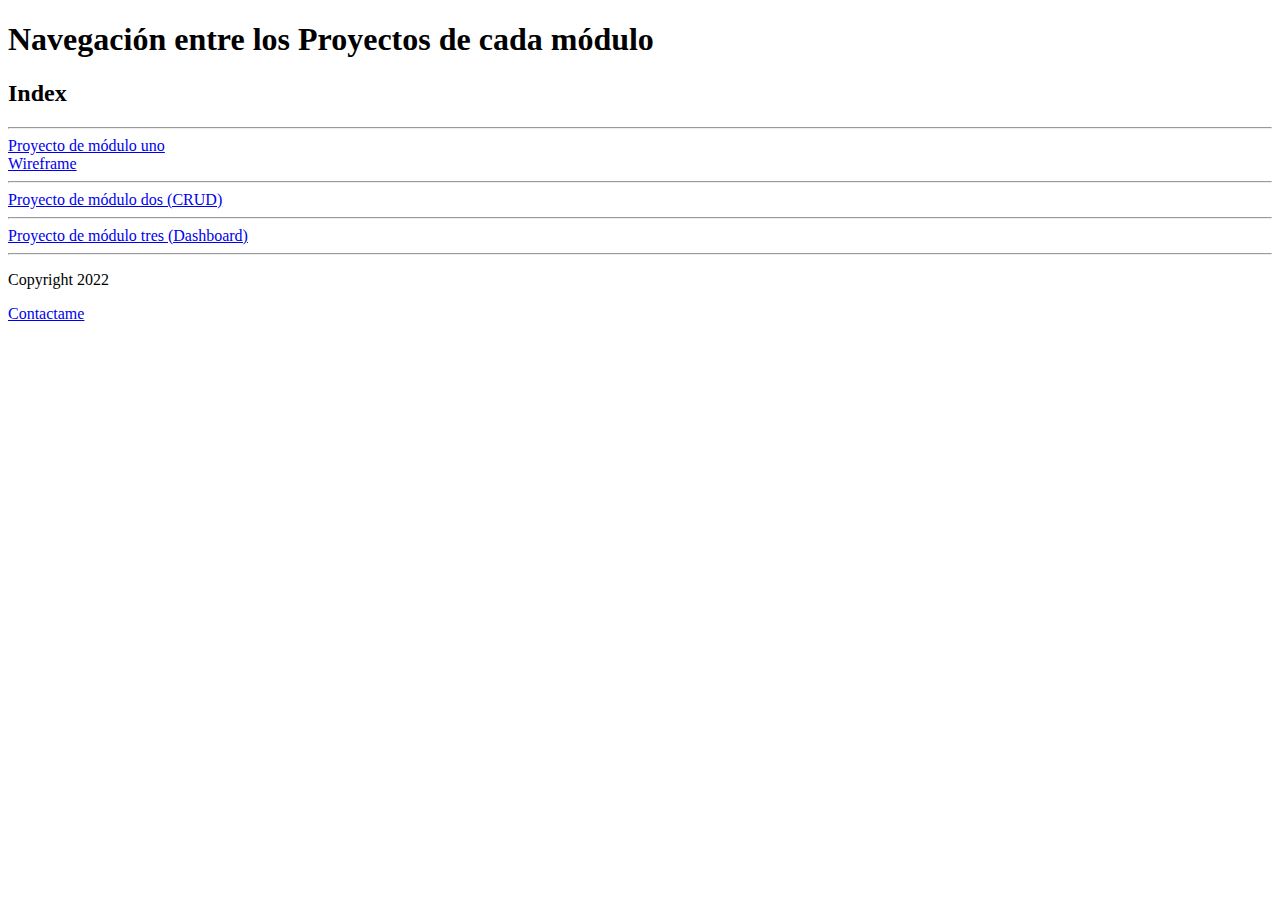
<file: index.html>
<!DOCTYPE html>
<html lang="en">
<head>
    <meta charset="UTF-8">
    <meta http-equiv="X-UA-Compatible" content="IE=edge">
    <meta name="viewport" content="width=device-width, initial-scale=1.0">
    <title>Document</title>
    <meta name="description" content="Es una descripcion del sitio">
</head>
<body>
    <header>
        <h1>Navegación entre los Proyectos de cada módulo</h1>
    </header>
    <main>
        <section>
            <article>
                <h2>Index</h2>
                <hr/>
                <a href="/primer-proyecto/land-page.html">Proyecto de módulo uno</a>
                <br>
                <a href="https://whimsical.com/6G49xaktoQYxp2FBQvhr8m">Wireframe</a>
                <hr/>
                <a href="/second-project/index.html">Proyecto de módulo dos (CRUD)</a>
                <hr/>
                <a href="/third-project/index.html">Proyecto de módulo tres (Dashboard)</a>
            </article>
        </section>
    </main>
    <footer>
        <hr/>
        <p>Copyright 2022</p>
        <a href="mailto:paul-jara@hotmail.com">Contactame</a>
    </footer>
</body>
</html>
</file>
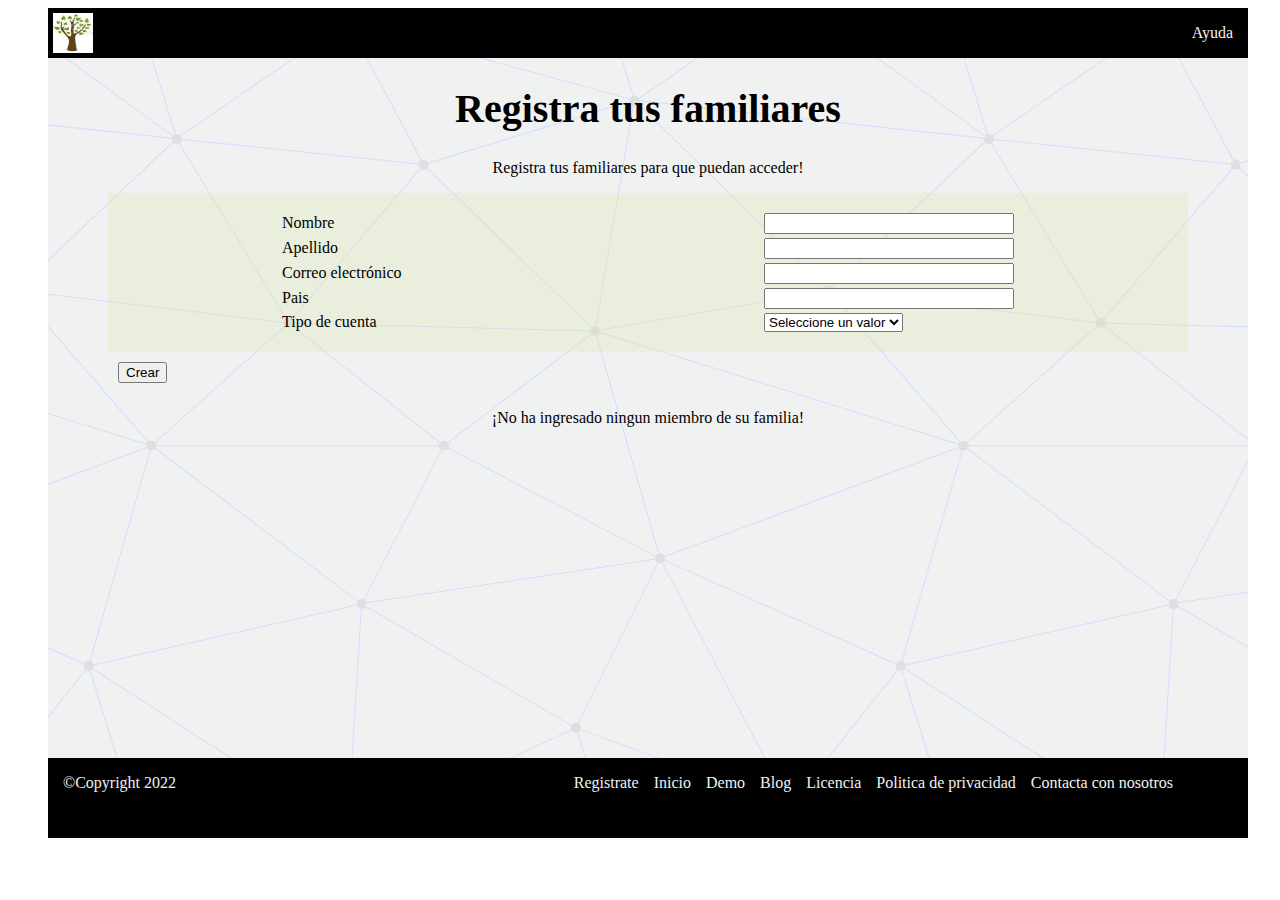
<file: second-project/index.html>
<!DOCTYPE html>
<html lang="en">
<head>
    <meta charset="UTF-8">
    <meta http-equiv="X-UA-Compatible" content="IE=edge">
    <meta name="viewport" content="width=device-width, initial-scale=1.0">
    <title>CRUD</title>
    <link rel="stylesheet" href="index.css">
</head>
<body>
    <header>
        <nav id="nav-header">
            <img id="nav-icon" class="icon" src="images/tree-icon.jpg"/>
            <ul id="header-menu">
                <li>Ayuda</li>
            </ul>
        </nav>
    </header>
    <main>
        <section>
            <article>
                <h1>
                    Registra tus familiares
                </h1>
                <p id="fistMessage">
                    Registra tus familiares para que puedan acceder!
                </p>
            </article>
        </section>
        <section>
            <article class="flex-column ">
                <div id="fields" class="flex-column">
                    <input type="text" id="inputHiddenId" hidden="true">
                    <label for="firstname">Nombre</label>
                    <input type="text" id="firstname" onchange="validateElementById('firstname')">
                    <label for="lastname">Apellido</label>
                    <input type="text" id="lastname" onchange="validateElementById('lastname')">
                    <label for="email">Correo electrónico</label>
                    <input type="text" id="email" onchange="validateElementById('email')">
                    <label for="country">Pais</label>
                    <input type="text" id="country" onchange="validateElementById('country')">
                    <label for="selectAccountType">Tipo de cuenta</label>
                    <div>
                        <select id="selectAccountType" onchange="selectValue()">
                            <option value="" disabled selected>Seleccione un valor</option>
                            <option value="free">Free</option>
                            <option value="premium">Premium</option>
                            <option value="gold">Gold</option>
                        </select>
                        <input type="text" hidden="true" id="accountType">
                    </div>
                </div>
                <div id="buttonAction">
                    <button onclick="saveOrUpdateUsers()" id="btnSaveOrUpdate">Crear</button>
                </div>
            </article> 
        </section>
        <section class="flex-column">
            <article id="articleData">
                <table id="tblUsers">
                    <tr>
                        <th>Nombres</th>
                        <th>Correo</th>
                        <th>País</th>
                        <th>Tipo de cuenta</th>
                        <th>Acciones</th>
                    </tr>
                    <p id="pInfoTable" hidden="true">¡No ha ingresado ningun miembro de su familia!</p>
                </table>
            </article>
        </section>
    </main>
    <footer>
        <div class="flex-row">
            <p>©Copyright 2022</p>
            <ul>
                <li>Registrate</li>
                <li>Inicio</li>
                <li>Demo</li>
                <li>Blog</li>
                <li>Licencia</li>
                <li>Politica de privacidad</li>
                <li>Contacta con nosotros</li>
            </ul>
        </div>
    </footer>
    <script src="index.js" type="text/javascript"></script>
</body>
</html>
</file>
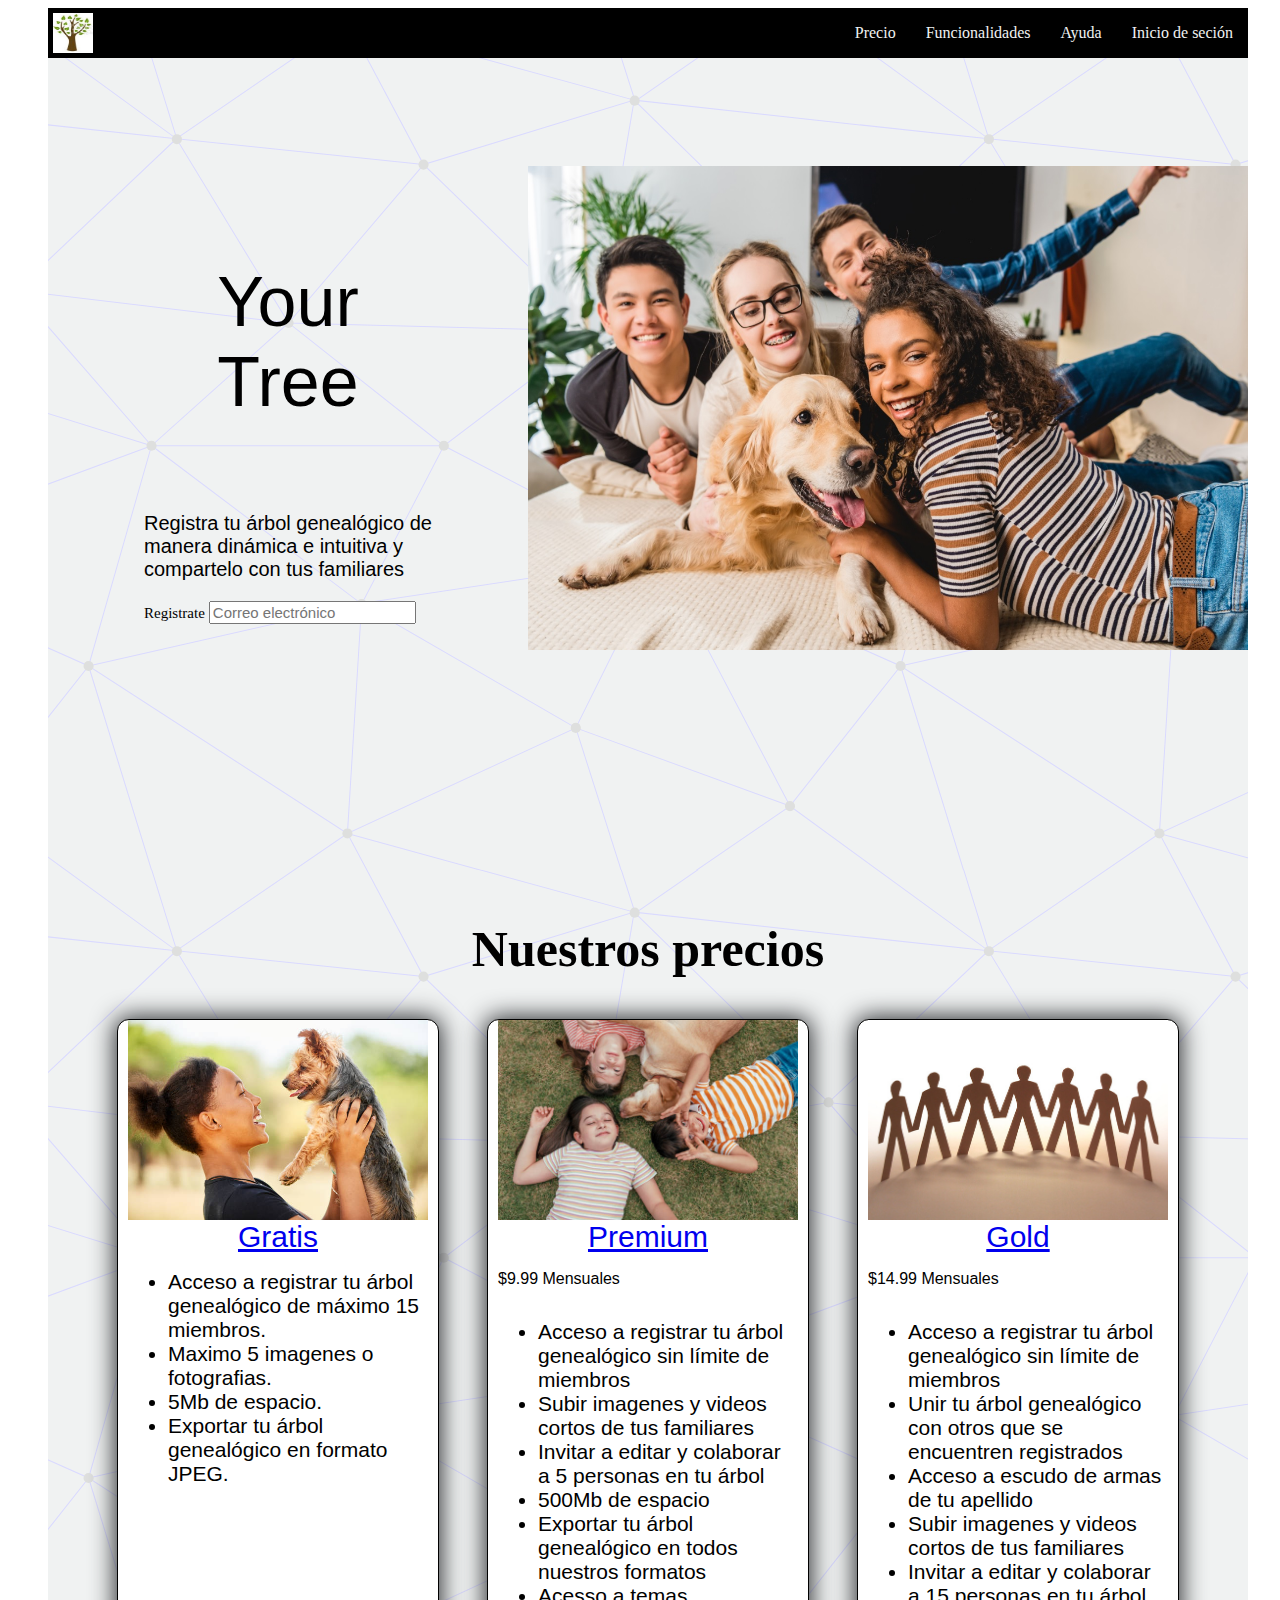
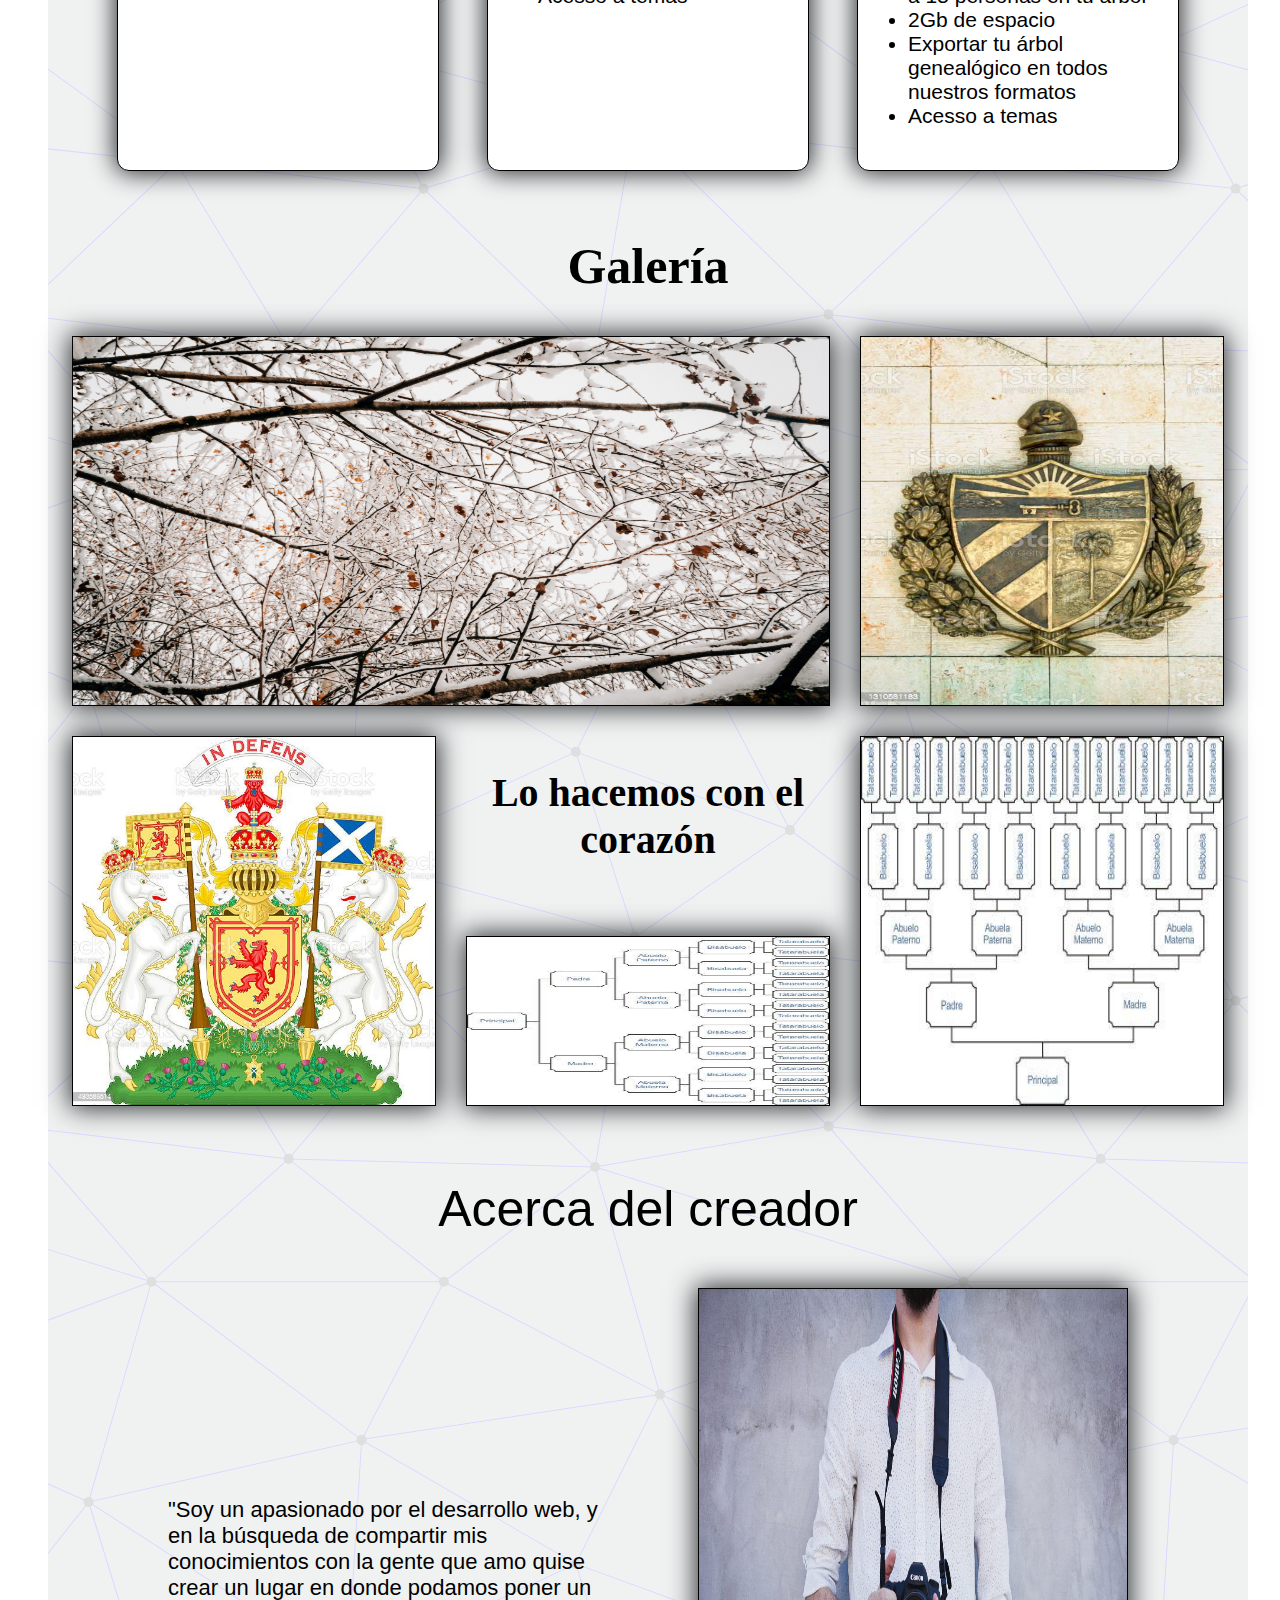
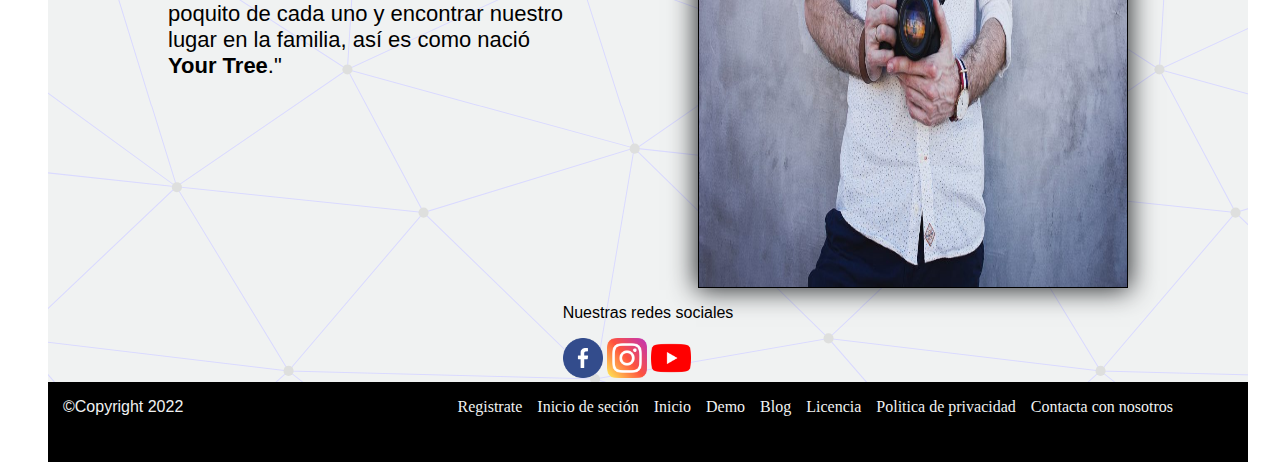
<file: primer-proyecto/land-page.html>
<!DOCTYPE html>
<html lang="en">
<head>
    <meta charset="UTF-8">
    <meta http-equiv="X-UA-Compatible" content="IE=edge">
    <meta name="viewport" content="width=device-width, initial-scale=1.0">
    <title>Your Tree</title>
    <link rel="stylesheet" href="css/backgound.css">
</head>
<body>
    <header>
        <nav id="nav-header">
            <img id="nav-icon" class="icon" src="images/tree-icon.jpg"/>
            <ul id="header-menu">
                <li>Precio</li>
                <li>Funcionalidades</li>
                <li>Ayuda</li>
                <li>Inicio de seción</li>
            </ul>
        </nav>
    </header>
    <main>
        <section id="jumbotron">
            <article>
                <div class="left-side-jumbotron">
                    <p class="page-name">Your Tree</p>
                    <p class="message-jumbotron">Registra tu árbol genealógico de manera dinámica e intuitiva y compartelo con tus familiares</p>
                    <div>
                        <label for="email-jumbotron" id="email-jumbotron">Registrate</label>
                        <input id="email-jumbotron" name="email" placeholder="Correo electrónico"/>
                    </div>
                </div>
                <div id="right-side-jumbotron" class="image"></div>
            </article>
        </section>
        <section id="articles">
            <h2 class="h2-title">Nuestros precios</h2>
            <div id="promotions">
                <article class="promotion shadow">
                    <div class="image product" id="free-product"></div>
                    <a href="#">Gratis</a>
                    <ul>
                        <li>Acceso a registrar tu árbol genealógico de máximo 15 miembros.</li>
                        <li>Maximo 5 imagenes o fotografias.</li>
                        <li>5Mb de espacio.</li>
                        <li>Exportar tu árbol genealógico en formato JPEG.</li>
                    </ul>
                </article>
                <article class="promotion shadow">
                    <div class="image product" id="premium-product"></div>
                    <a href="#">Premium</a>
                    <p>$9.99 Mensuales</p>
                    <ul>
                        <li>Acceso a registrar tu árbol genealógico sin límite de miembros</li>
                        <li>Subir imagenes y videos cortos de tus familiares</li>
                        <li>Invitar a editar y colaborar a 5 personas en tu árbol</li>
                        <li>500Mb de espacio</li>
                        <li>Exportar tu árbol genealógico en todos nuestros formatos</li>
                        <li>Acesso a temas</li>
                    </ul>
                </article>
                <article class="promotion shadow">
                    <div class="image product" id="gold-product"></div>
                    <a href="#">Gold</a>
                    <p>$14.99 Mensuales</p>
                    <ul>
                        <li>Acceso a registrar tu árbol genealógico sin límite de miembros</li>
                        <li>Unir tu árbol genealógico con otros que se encuentren registrados</li>
                        <li>Acceso a escudo de armas de tu apellido</li>
                        <li>Subir imagenes y videos cortos de tus familiares</li>
                        <li>Invitar a editar y colaborar a 15 personas en tu árbol</li>
                        <li>2Gb de espacio</li>
                        <li>Exportar tu árbol genealógico en todos nuestros formatos</li>
                        <li>Acesso a temas</li>
                    </ul>
                </article>
            </div>
        </section>
        <section>
            <div class="galery flex-column">
                <h2 class="h2-title">Galería</h2>
                <article class="product-images">
                    <div class="image shadow genealogical-tree"></div>
                    <div class="image shadow coat-one"></div>
                    <div class="image shadow coat-two"></div>
                    <div class="image shadow family-tree-one"></div>
                    <div class="image shadow family-tree-two"></div>
                    <div class="flex-column">
                        <h2 id="galery-message">Lo hacemos con el corazón</h2>
                    </div>
                </article>
            </div>
            <article class="flex-column">
                <p class="h2-title">Acerca del creador</p>
                <div id="div-about-me">
                    <p>"Soy un apasionado por el desarrollo web, y en la búsqueda de compartir mis conocimientos con la gente que amo quise crear un lugar en donde podamos poner un poquito de cada uno y encontrar nuestro lugar en la familia, así es como nació <br><strong>Your Tree</strong>."</p>
                    <div id="author-image" class="image shadow"></div>
                </div>
                <div>
                    <p>Nuestras redes sociales</p>
                    <div>
                        <img class="icon" src="images/face.png"/>
                        <img class="icon" src="images/insta.png"/>
                        <img class="icon" src="images/youtube.png"/>
                    </div>
                </div>
            </article>
        </section>
    </main>
    <footer>
        <div class="flex-row">
            <p>©Copyright 2022</p>
            <ul>
                <li>Registrate</li>
                <li>Inicio de seción</li>
                <li>Inicio</li>
                <li>Demo</li>
                <li>Blog</li>
                <li>Licencia</li>
                <li>Politica de privacidad</li>
                <li>Contacta con nosotros</li>
            </ul>
        </div>
    </footer>
</body>
</html>
</file>
<file: second-project/index.css>
body {
    width: 100%;
    display: flex;
    flex-direction: column;
    align-items: center;    
}

header {
    background-color: black;
    color: #F0F2F2;
    height: 50px;
    width: 1200px;
}

#nav-header {
    display: flex;
    flex-direction: row;
    align-items: center;
    justify-content: space-between;
    width: 100%;
    height: 100%;
}

.icon {
    width: 40px;
    height: 40px;
}

#nav-icon {
    margin-left: 5px;
}

.shadow {
    border: 1px solid black;
    box-shadow: 0 0 25px 2px #282a2d;
}

header li {
    list-style: none;
}

#header-menu {
    width: auto;
    display: flex;
    flex-direction: row;
    justify-content: end;
    margin-right: 15px;
    gap: 30px;
}

nav li:hover {
    color: rgb(0, 255, 213);
}

main {
    background-color: #F0F2F2;
    background-image: url("data:image/svg+xml,%3Csvg xmlns='http://www.w3.org/2000/svg' width='812' height='812' viewBox='0 0 800 800'%3E%3Cg fill='none' stroke='%23DADAFF' stroke-width='1'%3E%3Cpath d='M769 229L1037 260.9M927 880L731 737 520 660 309 538 40 599 295 764 126.5 879.5 40 599-197 493 102 382-31 229 126.5 79.5-69-63'/%3E%3Cpath d='M-31 229L237 261 390 382 603 493 308.5 537.5 101.5 381.5M370 905L295 764'/%3E%3Cpath d='M520 660L578 842 731 737 840 599 603 493 520 660 295 764 309 538 390 382 539 269 769 229 577.5 41.5 370 105 295 -36 126.5 79.5 237 261 102 382 40 599 -69 737 127 880'/%3E%3Cpath d='M520-140L578.5 42.5 731-63M603 493L539 269 237 261 370 105M902 382L539 269M390 382L102 382'/%3E%3Cpath d='M-222 42L126.5 79.5 370 105 539 269 577.5 41.5 927 80 769 229 902 382 603 493 731 737M295-36L577.5 41.5M578 842L295 764M40-201L127 80M102 382L-261 269'/%3E%3C/g%3E%3Cg fill='%23DEDFDE'%3E%3Ccircle cx='769' cy='229' r='5'/%3E%3Ccircle cx='539' cy='269' r='5'/%3E%3Ccircle cx='603' cy='493' r='5'/%3E%3Ccircle cx='731' cy='737' r='5'/%3E%3Ccircle cx='520' cy='660' r='5'/%3E%3Ccircle cx='309' cy='538' r='5'/%3E%3Ccircle cx='295' cy='764' r='5'/%3E%3Ccircle cx='40' cy='599' r='5'/%3E%3Ccircle cx='102' cy='382' r='5'/%3E%3Ccircle cx='127' cy='80' r='5'/%3E%3Ccircle cx='370' cy='105' r='5'/%3E%3Ccircle cx='578' cy='42' r='5'/%3E%3Ccircle cx='237' cy='261' r='5'/%3E%3Ccircle cx='390' cy='382' r='5'/%3E%3C/g%3E%3C/svg%3E");
    display: flex;
    flex-direction: column;
    width: 1200px;
    height: 700px;
}

#fields {
    height: 100%;
    display: grid;
    grid-template-columns: 130px 250px;
    width: 90%;
    justify-content: space-around;
    gap: 4px;
    background-color: rgba(218, 231, 168, 0.3);
    padding-top: 20px;
    padding-bottom: 20px;
}

.errorAttibute {
    background-color: rgba(241, 146, 191, 0.3);
}

#buttonAction {
    display: block;
    width: 90%;
}

#btnSaveOrUpdate {
    margin: 10px;
}

table, th, td {
    border: 1px solid black;
    border-collapse: collapse;
}

th {
    background: rgba(67, 154, 189, 0.3)
}

td {
    background: rgba(187, 186, 182, 0.3)
}

#fistMessage {
    text-align: center;
}

.flex-column {
    display: flex;
    flex-direction: column;
    align-items: center;
}

.flex-row {
    display: flex;
    flex-direction: row;
    align-items: center;
    justify-content: center;
}

h1 {
    font-size: 40px;
    text-align: center;
}

footer {
    background-color: black;
    color: #F0F2F2;
    height: 80px;
    width: 1200px;
}

footer ul {
    display: flex;
    flex-direction: row;
    justify-content: space-around;
    align-items: center;
}

footer li {
    list-style: none;
    margin-right: 15px;
}

footer li:hover {
    color: rgb(0, 255, 213);
}

footer p {
    margin-left: 15px;
}

footer .flex-row {
    justify-content: space-between;
    width: 95%;
}

@media screen and (min-width: 1024px) and (max-width: 1199px) {
    header {
        width: 1024px;
    }

    main {
        width: 1024px;
    }

    footer {
        width: 1024px;
    }
}

@media screen and (min-width: 768px) and (max-width: 1023px) {
    header {
        width: 750px
    }

    main {
        width: 750px
    }

    footer {
        width: 750px;
    }
}

@media screen and (max-width: 767px) {
    header {
        width: 100%;
    }

    #header-menu {
        align-items: center;
        font-size: 10px;
    }

    main {
        width: 100%;
    }

    h1 {
        font-size: 60px;
        margin-bottom: 20px;
        margin-top: 20px;
    }

    #fields {
        display: grid;
        grid-template-columns:95%;
        width: 100%;
        gap: 4px;
        background-color: rgba(218, 231, 168, 0.3);
        padding-top: 20px;
        padding-bottom: 20px;
    }

    footer {
        height: auto;
        width: 100%;
    }

    footer ul {
        flex-direction: column;
        justify-content: flex-start;
        align-items: flex-start;
    }

    footer div {
        flex-direction: column !important;
        align-items: flex-start !important;
    }
}
</file>
<file: primer-proyecto/css/backgound.css>
body {
    width: 100%;
    display: flex;
    flex-direction: column;
    align-items: center;
}

header {
    background-color: black;
    color: #F0F2F2;
    height: 50px;
    width: 1200px;
}

#nav-header {
    display: flex;
    flex-direction: row;
    align-items: center;
    justify-content: space-between;
    width: 100%;
    height: 100%;
}

.icon {
    width: 40px;
    height: 40px;
}

#nav-icon {
    margin-left: 5px;
}

.image {
    background-repeat: no-repeat;
    background-size: cover;
    background-size:100% 100%;
}

.shadow {
    border: 1px solid black;
    box-shadow: 0 0 25px 2px #282a2d;
}

header li {
    list-style: none;
}

#header-menu {
    width: auto;
    display: flex;
    flex-direction: row;
    justify-content: end;
    margin-right: 15px;
    gap: 30px;
}

nav li:hover {
    color: rgb(0, 255, 213);
}

main {
    background-color: #F0F2F2;
    background-image: url("data:image/svg+xml,%3Csvg xmlns='http://www.w3.org/2000/svg' width='812' height='812' viewBox='0 0 800 800'%3E%3Cg fill='none' stroke='%23DADAFF' stroke-width='1'%3E%3Cpath d='M769 229L1037 260.9M927 880L731 737 520 660 309 538 40 599 295 764 126.5 879.5 40 599-197 493 102 382-31 229 126.5 79.5-69-63'/%3E%3Cpath d='M-31 229L237 261 390 382 603 493 308.5 537.5 101.5 381.5M370 905L295 764'/%3E%3Cpath d='M520 660L578 842 731 737 840 599 603 493 520 660 295 764 309 538 390 382 539 269 769 229 577.5 41.5 370 105 295 -36 126.5 79.5 237 261 102 382 40 599 -69 737 127 880'/%3E%3Cpath d='M520-140L578.5 42.5 731-63M603 493L539 269 237 261 370 105M902 382L539 269M390 382L102 382'/%3E%3Cpath d='M-222 42L126.5 79.5 370 105 539 269 577.5 41.5 927 80 769 229 902 382 603 493 731 737M295-36L577.5 41.5M578 842L295 764M40-201L127 80M102 382L-261 269'/%3E%3C/g%3E%3Cg fill='%23DEDFDE'%3E%3Ccircle cx='769' cy='229' r='5'/%3E%3Ccircle cx='539' cy='269' r='5'/%3E%3Ccircle cx='603' cy='493' r='5'/%3E%3Ccircle cx='731' cy='737' r='5'/%3E%3Ccircle cx='520' cy='660' r='5'/%3E%3Ccircle cx='309' cy='538' r='5'/%3E%3Ccircle cx='295' cy='764' r='5'/%3E%3Ccircle cx='40' cy='599' r='5'/%3E%3Ccircle cx='102' cy='382' r='5'/%3E%3Ccircle cx='127' cy='80' r='5'/%3E%3Ccircle cx='370' cy='105' r='5'/%3E%3Ccircle cx='578' cy='42' r='5'/%3E%3Ccircle cx='237' cy='261' r='5'/%3E%3Ccircle cx='390' cy='382' r='5'/%3E%3C/g%3E%3C/svg%3E");
    display: flex;
    flex-direction: column;
    width: 1200px;
}

#jumbotron {
    margin-bottom: 10%;
}

#jumbotron article {
    display: grid;
    grid-template-columns: repeat(5, 1fr);
    height: 700px;
}

.left-side-jumbotron {
    grid-column: 1 / 3;
    margin-left: 20%;
    margin-right: 20%;
    display: flex;
    flex-direction: column;
    justify-content: center;
}

#right-side-jumbotron {
    grid-column: 3 / 6;
    background-image: url("../images/familiy-jumbotron.jpg");
    margin-top: 15%;
    margin-bottom: 15%;
}

#email-jumbotron {
    font-size: 15px;
}

#articles {
    height: 900%;
    display: flex;
    flex-direction: column;
    align-items: center;
}

#articles div {
    display: flex;
    flex-direction: row;
    justify-content: space-around;
}

.flex-column {
    display: flex;
    flex-direction: column;
    align-items: center;
}

.flex-row {
    display: flex;
    flex-direction: row;
    align-items: center;
}

#promotions {
    display: flex;
    flex-direction: row;
    align-items: center;
    justify-content: space-around;
    width: 90%;
    gap: 30px;
}

.promotion {
    display: flex;
    flex-direction: column;
    height: 750px;
    width: 300px;
    background-color: white;
    padding-left: 10px;
    padding-right: 10px;
    border-radius: 12px;
}

.promotion li {
    font-family: 'Franklin Gothic Medium', 'Arial Narrow', Arial, sans-serif;
    font-size: 21px;
}

.promotion a {
    text-align: center;
    font-size: 30px;
    font-weight: 100;
    font-family: 'Franklin Gothic Medium', 'Arial Narrow', Arial, sans-serif;
}

.product {
    width: 100%;
    height: 200px;
}

.h2-title {
    font-size: 50px;
}

#free-product {
    background-image: url("../images/free-product.jpg");
}

#premium-product {
    background-image: url("../images/premium-product.jpg");
}

#gold-product {
    background-image: url("../images/gold-product.jpg");
}

p {
    font-family: 'Franklin Gothic Medium', 'Arial Narrow', Arial, sans-serif;
}

.page-name {
    font-size: 70px;
    text-align: center;
}

.message-jumbotron {
    font-size: 20px;
    text-align: left;
}

.product-images {
    display: grid;
    grid-template-columns: repeat(3, 1fr);
    grid-template-rows: repeat(4, 170px);
    gap: 30px;
    width: 100%;
}

.galery {
    margin: 2% 2% 2% 2%;
}

.genealogical-tree {
    grid-area: 1 / 1 / 3 /3;
    background-image: url("../images/genealogical-tree.jpg");
}

.coat-one {
    grid-area: 1 / 4 / 3 /3;
    background-image: url("../images/coat-one.jpg");
}

.coat-two {
    grid-area: 3 / 1 / 5 / 2;
    background-image: url("../images/coat-two.jpg");
}

.family-tree-one {
    grid-area: 5 / 2 / 4 / 3;
    background-image: url("../images/family-tree-one.jpg");
}

.family-tree-two {
    grid-area: 3 / 3 / 5 / 4;
    background-image: url("../images/familiy-tree-two.jpg");
}

#galery-message {
    font-size: 40px;
    text-align: center;
}

#div-about-me {
    display: grid;
    grid-template-columns: repeat(2, 1fr);
    grid-template-rows: 1, 100%;
    width: 80%;
    height: 600px;
    gap: 100px;
    font-family: 'Franklin Gothic Medium', 'Arial Narrow', Arial, sans-serif;
    font-size: 22px;
}

#div-about-me p {
    align-self: center;
}

.info-author {
    display: flex;
    flex-direction: column;
}

#author-image {
    background-image: url("../images/creator.jpg");
}

footer {
    background-color: black;
    color: #F0F2F2;
    height: 80px;
    width: 1200px;
}

footer ul {
    display: flex;
    flex-direction: row;
    justify-content: space-around;
    align-items: center;
}

footer li {
    list-style: none;
    margin-right: 15px;
}

footer li:hover {
    color: rgb(0, 255, 213);
}

footer p {
    margin-left: 15px;
}

footer .flex-row {
    justify-content: space-between;
    width: 95%;
}

@media screen and (min-width: 1024px) and (max-width: 1199px) {
    header {
        width: 1024px;
    }

    main {
        width: 1024px;
    }

    footer {
        width: 1024px;
    }
}

@media screen and (min-width: 768px) and (max-width: 1023px) {
    header {
        width: 750px
    }

    main {
        width: 750px
    }

    footer {
        width: 750px;
    }

    #promotion {
        height: auto;
        width: 200px;
    }

    .promotion ul {
        padding-inline-start: 20px
    }

    .promotion li {
        font-family: 'Franklin Gothic Medium', 'Arial Narrow', Arial, sans-serif;
        font-size: 17px;
    }

}

@media screen and (max-width: 767px) {
    header {
        width: 100%;
    }

    #header-menu {
        align-items: center;
        font-size: 10px;
    }

    main {
        width: 100%;
    }

    #jumbotron {
        margin-bottom: 0%;
    }

    #jumbotron article {
        display: flex;
        flex-direction: column;
        align-items: center;
        height: auto;
    }

    .page-name {
        font-size: 60px;
        margin-bottom: 20px;
        margin-top: 20px;
    }

    #right-side-jumbotron {
        width: 350px;
        height: 250px;
        margin: 15px;
    }

    .left-side-jumbotron div {
        display: flex;
        flex-direction: row;
        margin-top: 20px;
    }

    .h2-title {
        font-size: 25px;
        margin-bottom: 15px;
    }

    #promotions {
        flex-direction: column !important;
    }

    .promotion {
        height: auto;
    }

    .shadow {
        border: 1px solid black;
        box-shadow: 0 0 5px 1px #282a2d;
    }

    .promotion li {
        font-family: 'Franklin Gothic Medium', 'Arial Narrow', Arial, sans-serif;
        font-size: 15px;
    }

    #galery-message, .genealogical-tree {
         display: none;
    }

    .product-images {
        display: flex;
        flex-direction: column;
        align-items: center;
        gap: 5px;
        width: 100%;
    }

    .coat-one {
        height: 350px;
        width: 300px;
    }
    
    .coat-two {
        height: 350px;
        width: 300px;
    }
    
    .family-tree-one {
        height: 350px;
        width: 300px;
    }
    
    .family-tree-two {
        height: 350px;
        width: 300px;
    }

    #div-about-me {
        display: flex;
        flex-direction: column;
        gap: 15px;
        font-size: 15px;
    }

    #author-image {
        height: 300px;
    }

    footer {
        height: auto;
        width: 100%;
    }

    footer ul {
        flex-direction: column;
        justify-content: flex-start;
        align-items: flex-start;
    }

    footer div {
        flex-direction: column !important;
        align-items: flex-start !important;
    }

}
</file>
